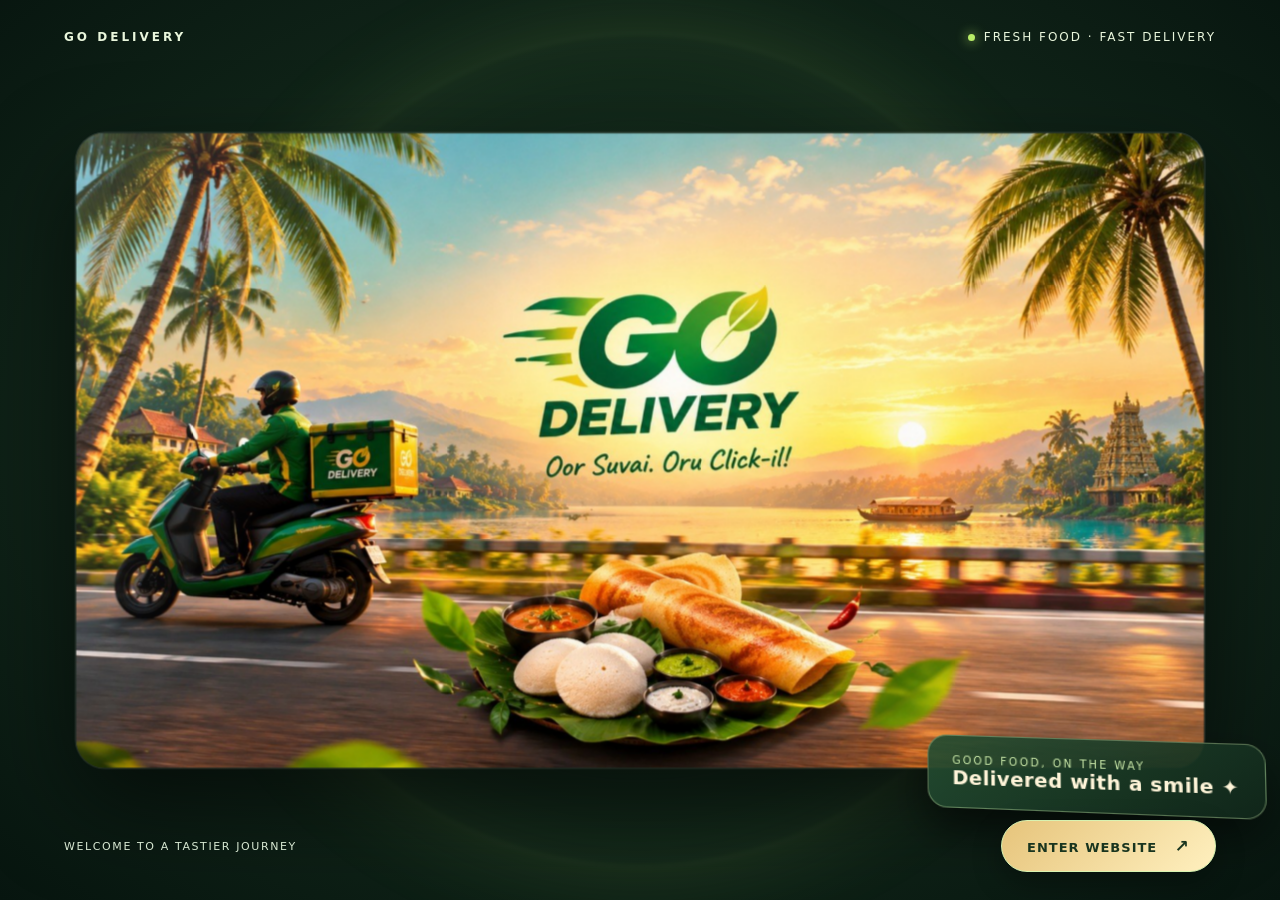
<file: index.html>
<!DOCTYPE html>
<html lang="en">
<head>
  <meta charset="UTF-8">
  <meta name="viewport" content="width=device-width, initial-scale=1">
  <title>GO Delivery — Food Delivery in Your City</title>
  <link rel="icon" href="images/favicon.png" type="image/png">
  <meta name="description" content="GO Delivery: Oor Suvai. Oru Click-il! Fast, fresh food delivery in your city.">
  <!-- First visit in a browser session: show the intro page, then come back here. -->
  <script>try { if (!sessionStorage.getItem("goIntroSeen")) location.replace("intro.html"); } catch (e) {}</script>
  <link rel="stylesheet" href="css/style.css">
</head>
<body>
  <!-- NAVBAR -->
  <header class="nav">
    <a href="#home" class="logo" aria-label="GO Delivery, back to top"><span class="logo__go">GO</span><span class="logo__word">Delivery</span></a>
    <nav aria-label="Main navigation" id="mainNav">
      <ul class="nav__links">
        <li><a href="#home">Home</a></li>
        <li><a href="#menu">Menu</a></li>
        <li><a href="#service">Service</a></li>
        <li><a href="#discover">Discover</a></li>
        <li><a href="#contact">Contact</a></li>
        <li><a href="track.html">Track Order</a></li>
      </ul>
    </nav>
    <div class="nav__tools">
      <label class="search">
        <span class="sr-only">Search food</span>
        <input type="search" id="search" placeholder="Search food…" autocomplete="off">
      </label>
      <button class="cart-btn" id="cartBtn" aria-label="Open cart">🛒<span class="cart-btn__count" id="cartCount">0</span></button>
      <button class="menu-btn" id="menuBtn" aria-label="Open menu" aria-expanded="false" aria-controls="mainNav"><span></span><span></span><span></span></button>
    </div>
  </header>

  <main>
    <!-- HERO -->
    <section class="hero" id="home">
      <div class="hero__text">
        <p class="eyebrow">Oor Suvai. Oru Click-il!</p>
        <h1>We have <span>faster Delivery</span> in your City.</h1>
        <p class="hero__sub">We are the fastest and tastiest food delivery service in your city.</p>
        <div class="hero__actions">
          <a href="#menu" class="btn">Order Now</a>
          <a href="#service" class="btn btn--ghost">Order process</a>
        </div>
        <ul class="hero__facts" aria-label="Highlights">
          <li>⏱️ <b>30 min</b> average delivery</li>
          <li>📍 <b>Live</b> order tracking</li>
          <li>🏷️ <b>10% OFF</b> with FAST10</li>
        </ul>
      </div>
    </section>

    <!-- MENU -->
    <section class="section" id="menu">
      <h2>Popular Food</h2>
      <div class="chips" id="chips" role="group" aria-label="Food categories">
        <button class="chip is-active" data-cat="all" aria-pressed="true">All</button>
        <button class="chip" data-cat="pizza" aria-pressed="false">Pizza</button>
        <button class="chip" data-cat="pasta" aria-pressed="false">Pasta</button>
        <button class="chip" data-cat="burger" aria-pressed="false">Burger</button>
        <button class="chip" data-cat="drinks" aria-pressed="false">Drinks</button>
        <button class="chip" data-cat="desserts" aria-pressed="false">Desserts</button>
      </div>
      <div class="grid" id="grid"></div>
    </section>

    <!-- OFFERS -->
    <section class="section section--tint" id="discover">
      <h2>Offers for You</h2>
      <div class="offers">
        <article class="offer"><h3>10% OFF</h3><p>On your whole order</p><button class="btn btn--small" data-code="FAST10">Use FAST10</button></article>
        <article class="offer"><h3>Free delivery</h3><p>On orders above ₹500</p><button class="btn btn--small" data-scroll="#menu">Order now</button></article>
        <article class="offer"><h3>₹50 OFF</h3><p>On orders above ₹400</p><button class="btn btn--small" data-code="SAVE50">Use SAVE50</button></article>
      </div>
    </section>

    <!-- ORDER PROCESS -->
    <section class="section" id="service">
      <h2>How it works</h2>
      <ol class="steps">
        <li><span>1</span><h3>Choose</h3><p>Pick your favourite food from the menu.</p></li>
        <li><span>2</span><h3>Order</h3><p>Add to cart and place your order.</p></li>
        <li><span>3</span><h3>Enjoy</h3><p>Our rider brings it hot to your door.</p></li>
      </ol>
    </section>
  </main>

  <footer class="footer" id="contact">
    <p><b>GO Delivery</b> · Sample project, not a real delivery service. Orders are not sent anywhere.</p>
    <p>Phone: +91 00000 00000 · hello@godelivery.example · © <span id="year">2026</span> · <a href="intro.html">Replay intro</a></p>
  </footer>

  <!-- CART DRAWER -->
  <div class="overlay" id="overlay" hidden></div>
  <aside class="drawer" id="drawer" aria-label="Your cart" aria-hidden="true">
    <div class="drawer__head"><h2>Your Cart</h2><button id="closeCart" aria-label="Close cart">×</button></div>
    <div class="drawer__body" id="cartItems"></div>
    <div class="drawer__foot">
      <form class="coupon" id="couponForm">
        <label class="sr-only" for="coupon">Coupon code</label>
        <input id="coupon" placeholder="Coupon (try FAST10)" autocomplete="off">
        <button class="btn btn--small" type="submit">Apply</button>
      </form>
      <p class="coupon__msg" id="couponMsg" role="status"></p>
      <dl class="totals">
        <div><dt>Subtotal</dt><dd id="subtotal">₹0</dd></div>
        <div><dt>Discount</dt><dd id="discount">−₹0</dd></div>
        <div><dt>Delivery</dt><dd id="delivery">₹0</dd></div>
        <div class="totals__total"><dt>Total</dt><dd id="total">₹0</dd></div>
      </dl>
      <button class="btn btn--block" id="placeOrder" disabled>Place Order</button>
    </div>
  </aside>

  <script src="js/script.js"></script>
</body>
</html>
</file>
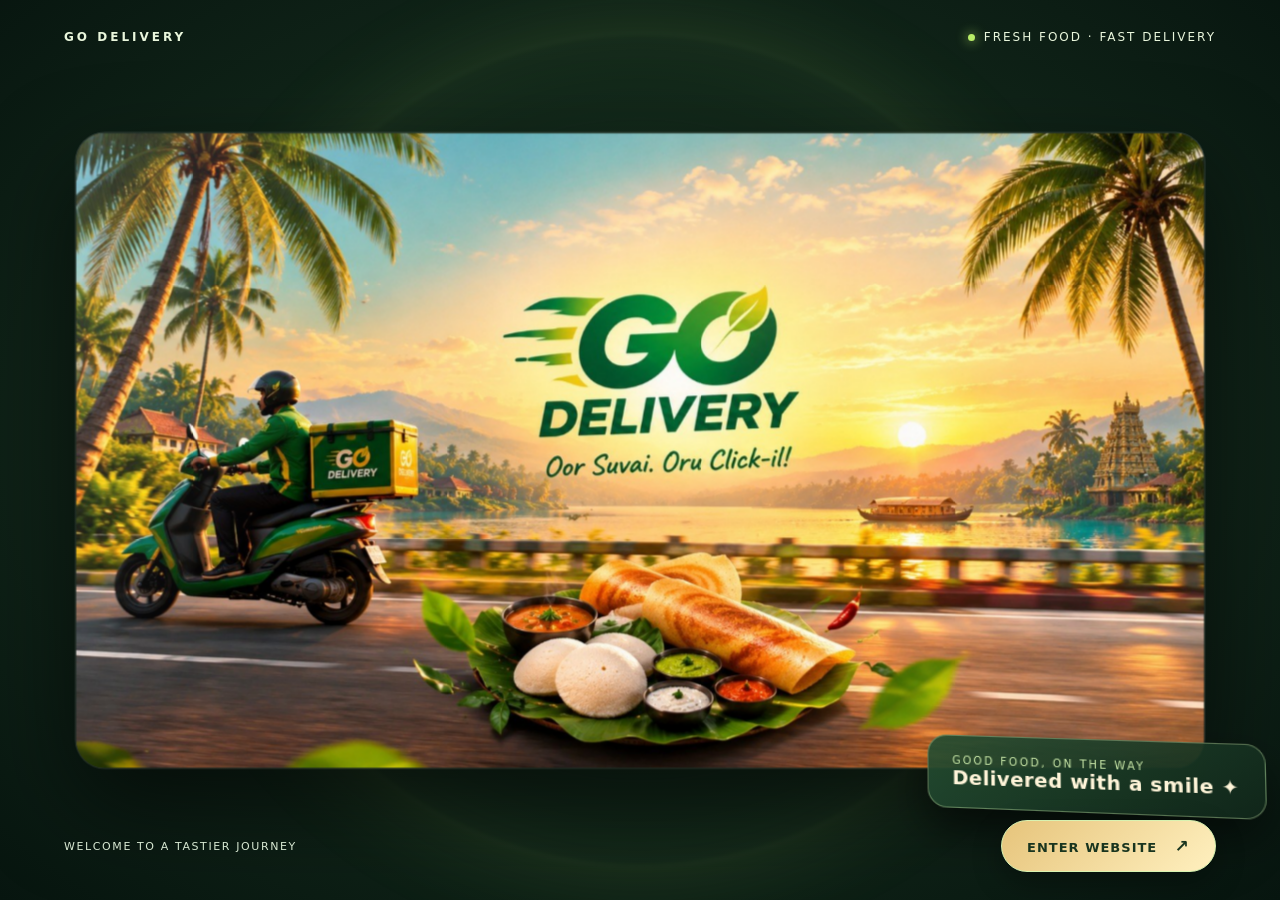
<file: intro.html>
<!doctype html>
<html lang="en">
<head>
<meta charset="utf-8">
<meta name="viewport" content="width=device-width, initial-scale=1">
<title>GO Delivery — Welcome</title>
<link rel="icon" href="images/favicon.png" type="image/png">
<link rel="preload" as="image" href="images/go-delivery-poster.jpg">
<link rel="stylesheet" href="css/intro.css">
</head>
<body>
<section class="intro" id="intro" aria-label="GO Delivery introduction">
  <div class="ambient"><i class="orb one"></i><i class="orb two"></i><i class="orb three"></i></div>
  <div class="topline"><div class="brand">GO DELIVERY</div><div class="status"><i class="dot"></i> Fresh food · Fast delivery</div></div>
  <div class="scene" id="scene">
    <div class="poster-wrap"><img class="poster" src="images/go-delivery-poster.jpg" alt="GO Delivery rider on a scooter with dosa, idli and chutneys at sunset. Oor Suvai. Oru Click-il!"></div>
    <div class="float-card"><small>Good food, on the way</small><strong>Delivered with a smile ✦</strong></div>
  </div>
  <div class="intro-bottom"><span>Welcome to a tastier journey</span><a class="enter" id="enterBtn" href="index.html">ENTER WEBSITE <span aria-hidden="true">↗</span></a></div>
</section>
<script src="js/intro.js"></script>
</body>
</html>
</file>
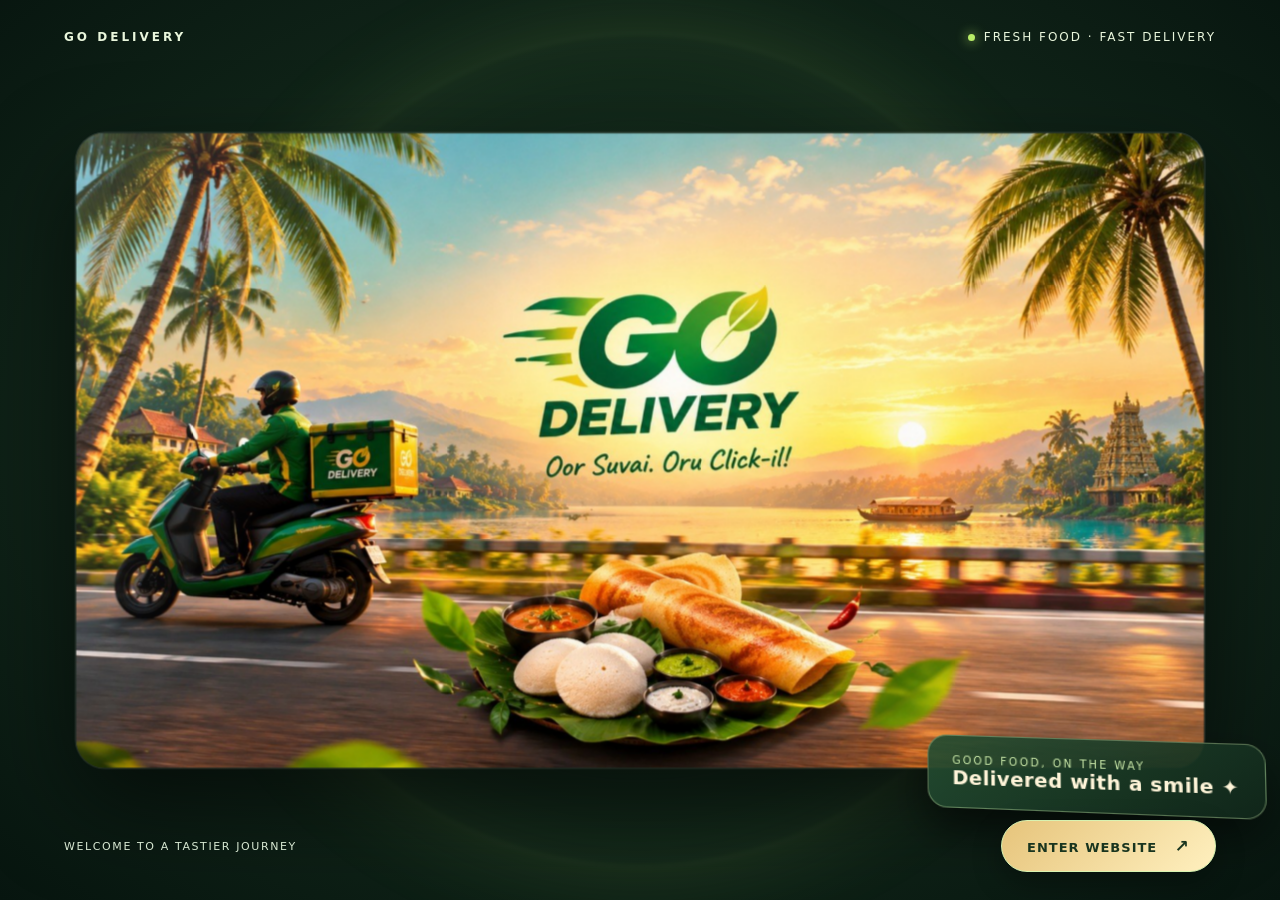
<file: payment.html>
<!DOCTYPE html>
<html lang="en">
<head>
  <meta charset="UTF-8">
  <meta name="viewport" content="width=device-width, initial-scale=1">
  <title>Payment — GO Delivery</title>
  <link rel="icon" href="images/favicon.png" type="image/png">
  <link rel="stylesheet" href="css/style.css">
  <link rel="stylesheet" href="css/pages.css">
</head>
<body>
  <header class="nav">
    <a href="index.html" class="logo"><span class="logo__go">GO</span><span class="logo__word">Delivery</span></a>
    <a href="track.html">Track order</a>
  </header>

  <main class="page">
    <section class="box">
      <h2>Order Summary</h2>
      <div id="summary"></div>
    </section>

    <section class="box">
      <h2>Payment</h2>
      <form id="payForm">
        <div class="methods">
          <label><input type="radio" name="method" value="upi" checked> 📱 UPI</label>
          <label><input type="radio" name="method" value="card"> 💳 Card</label>
          <label><input type="radio" name="method" value="cod"> 💵 Cash</label>
        </div>

        <div id="upiBox">
          <label class="field">UPI ID
            <input id="upi" placeholder="name@upi">
          </label>
        </div>

        <div id="cardBox" hidden>
          <label class="field">Card number
            <input id="cardNo" placeholder="1234 5678 9012 3456" maxlength="19" inputmode="numeric">
          </label>
          <div class="two">
            <label class="field">Expiry <input id="exp" placeholder="MM/YY" maxlength="5"></label>
            <label class="field">CVV <input id="cvv" placeholder="123" maxlength="3" inputmode="numeric" type="password"></label>
          </div>
        </div>

        <p id="codBox" class="note" hidden>Pay in cash when the rider arrives.</p>

        <p class="error" id="error" role="alert"></p>
        <button class="btn btn--block" id="payBtn" type="submit">Pay Now</button>
        <p class="note">Demo only: no real payment happens. Never type real card details here.</p>
      </form>
    </section>
  </main>

  <script src="js/payment.js"></script>
</body>
</html>
</file>
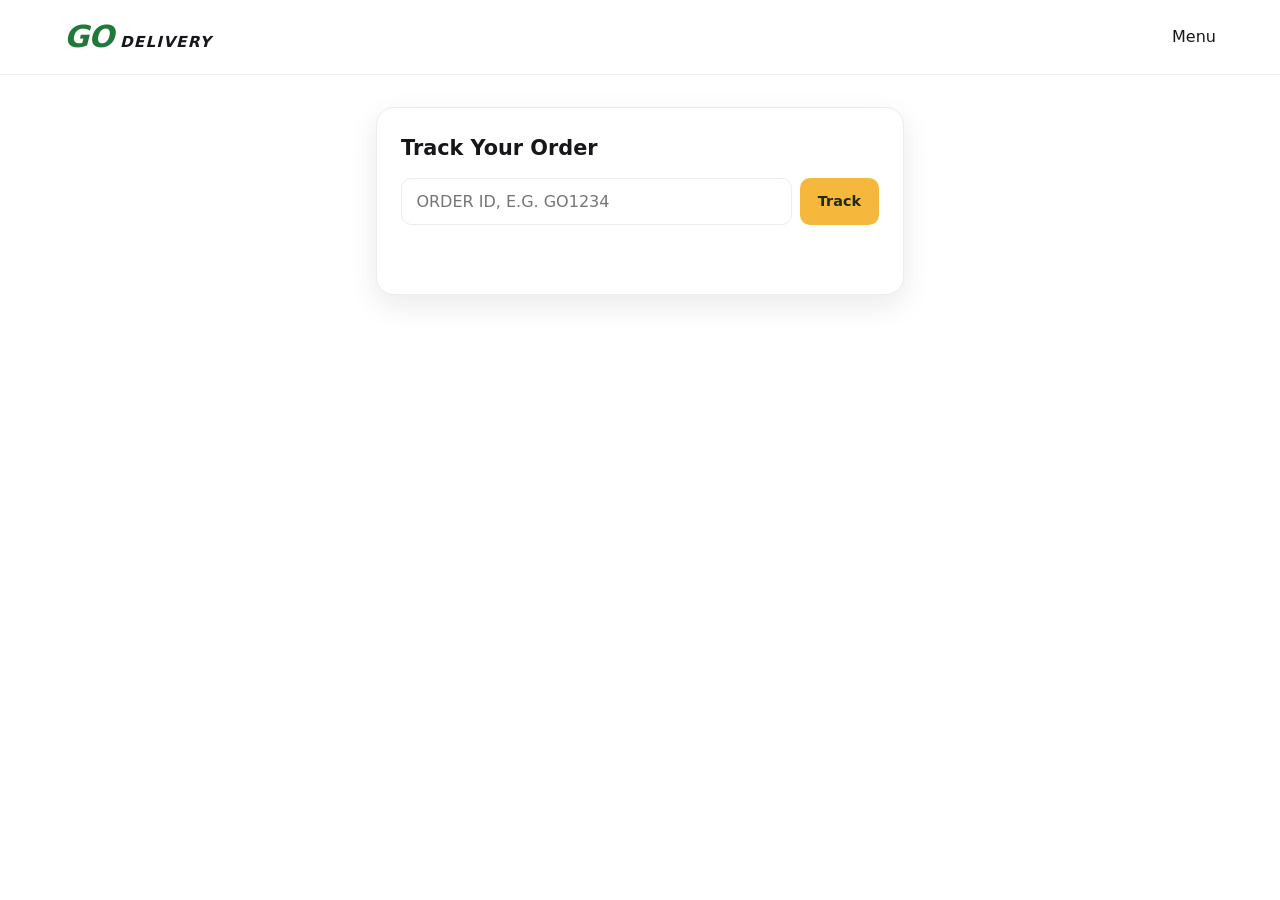
<file: track.html>
<!DOCTYPE html>
<html lang="en">
<head>
  <meta charset="UTF-8">
  <meta name="viewport" content="width=device-width, initial-scale=1">
  <title>Track Order — GO Delivery</title>
  <link rel="icon" href="images/favicon.png" type="image/png">
  <link rel="stylesheet" href="css/style.css">
  <link rel="stylesheet" href="css/pages.css">
</head>
<body>
  <header class="nav">
    <a href="index.html" class="logo"><span class="logo__go">GO</span><span class="logo__word">Delivery</span></a>
    <a href="index.html#menu">Menu</a>
  </header>

  <main class="page">
    <section class="box">
      <h2>Track Your Order</h2>
      <form class="track-form" id="trackForm">
        <input id="orderId" placeholder="Order ID, e.g. GO1234" aria-label="Order ID">
        <button class="btn btn--small" type="submit">Track</button>
      </form>
      <p class="error" id="msg" role="alert"></p>
    </section>

    <section class="box" id="result" hidden>
      <h2 id="title"></h2>
      <p class="note" id="info"></p>
      <ol class="timeline" id="timeline"></ol>
    </section>
  </main>

  <script src="js/track.js"></script>
</body>
</html>
</file>
<file: css/style.css>
/* GO Delivery — main site styles */
:root {
  --gold: #f5b83d;
  --gold-dark: #e0a020;
  --green: #1f7a3a;
  --green-dark: #0b2415;
  --ink: #17161a;
  --muted: #5f6068;
  --bg: #fff;
  --tint: #fff8e9;
  --line: #ececf0;
  --radius: 18px;
  --shadow: 0 10px 30px rgba(23, 22, 26, .09);
}
*, *::before, *::after { box-sizing: border-box; }
html { scroll-behavior: smooth; scroll-padding-top: 90px; }
body { margin: 0; font-family: system-ui, -apple-system, "Segoe UI", Roboto, sans-serif; color: var(--ink); background: var(--bg); line-height: 1.6; }
h1, h2, h3, p { margin: 0 0 .6em; }
ul, ol { list-style: none; margin: 0; padding: 0; }
a { color: inherit; text-decoration: none; }
button, input { font: inherit; }
[hidden] { display: none !important; }
:focus-visible { outline: 3px solid var(--gold); outline-offset: 2px; }
.sr-only { position: absolute; width: 1px; height: 1px; overflow: hidden; clip: rect(0 0 0 0); }

/* Buttons */
.btn { display: inline-block; padding: .8rem 1.6rem; border: 2px solid var(--gold); border-radius: 10px; background: var(--gold); color: #1d2b12; font-weight: 700; cursor: pointer; transition: transform .2s, background .2s; }
.btn:hover { background: var(--gold-dark); border-color: var(--gold-dark); transform: translateY(-2px); }
.btn--ghost { background: transparent; color: #fff; border-color: rgba(255, 255, 255, .45); }
.btn--ghost:hover { background: rgba(255, 255, 255, .12); border-color: var(--gold); }
.btn--small { padding: .5rem 1rem; font-size: .9rem; }
.btn--block { width: 100%; }
.btn:disabled { opacity: .5; cursor: not-allowed; transform: none; }

/* Navbar (Flexbox) */
.nav { position: sticky; top: 0; z-index: 50; display: flex; align-items: center; justify-content: space-between; gap: 1rem; flex-wrap: wrap; padding: .8rem 5%; background: rgba(255, 255, 255, .95); backdrop-filter: blur(8px); border-bottom: 1px solid var(--line); }
.logo { display: inline-flex; align-items: baseline; gap: .4rem; font-style: italic; }
.logo__go { font-size: 1.9rem; font-weight: 900; color: var(--green); letter-spacing: -.02em; }
.logo__word { font-size: .95rem; font-weight: 800; letter-spacing: .08em; text-transform: uppercase; }
.nav__links { display: flex; gap: 1.6rem; }
.nav__links a { font-size: .95rem; padding: .3rem 0; border-bottom: 2px solid transparent; }
.nav__links a:hover { color: var(--green); border-color: var(--green); }
.nav__tools { display: flex; align-items: center; gap: .8rem; }
.search input { width: 190px; padding: .5rem 1rem; border: 1px solid var(--line); border-radius: 999px; background: #fafafa; }
.cart-btn { position: relative; width: 44px; height: 44px; border: 1px solid var(--line); border-radius: 50%; background: #fff; font-size: 1.2rem; cursor: pointer; transition: border-color .2s; }
.cart-btn:hover { border-color: var(--gold); }
.cart-btn__count { position: absolute; top: -4px; right: -4px; min-width: 20px; height: 20px; padding: 0 5px; border-radius: 999px; background: var(--green); color: #fff; font-size: .72rem; line-height: 20px; font-weight: 700; }

/* Hamburger button (only visible on mobile) */
.menu-btn { display: none; flex-direction: column; justify-content: center; align-items: center; gap: 5px; width: 44px; height: 44px; border: 1px solid var(--line); border-radius: 50%; background: #fff; cursor: pointer; }
.menu-btn span { width: 18px; height: 2px; border-radius: 2px; background: var(--ink); transition: transform .25s, opacity .25s; }
.menu-btn.is-open span:nth-child(1) { transform: translateY(7px) rotate(45deg); }
.menu-btn.is-open span:nth-child(2) { opacity: 0; }
.menu-btn.is-open span:nth-child(3) { transform: translateY(-7px) rotate(-45deg); }

/* Hero: artwork as background, text on the left */
.hero {
  --hero-bg: var(--green-dark);
  position: relative; isolation: isolate; overflow: hidden;
  display: flex; align-items: center;
  min-height: clamp(480px, 42vw, 640px);
  padding: 3.5rem 5%;
  background: var(--hero-bg); color: #fff;
}
/* the image, fading into the dark panel on its left edge */
.hero::before {
  content: ""; position: absolute; z-index: -2; top: 0; right: 0;
  height: 100%; min-width: 55%; aspect-ratio: 1024 / 559;
  background: url("../images/go-delivery-hero.jpg") center / cover no-repeat;
  -webkit-mask-image: linear-gradient(90deg, transparent 0, #000 32%);
          mask-image: linear-gradient(90deg, transparent 0, #000 32%);
}
/* extra shade behind the text so it stays readable */
.hero::after {
  content: ""; position: absolute; z-index: -1; inset: 0;
  background: linear-gradient(90deg, var(--hero-bg) 0, rgba(11, 36, 21, .6) 34%, transparent 52%);
}
.hero__text { max-width: 420px; }
.eyebrow { color: var(--gold); font-weight: 700; letter-spacing: .08em; text-transform: uppercase; font-size: .85rem; }
.hero h1 { font-size: clamp(2rem, 3.6vw, 3.2rem); line-height: 1.1; text-shadow: 0 4px 20px rgba(0, 0, 0, .35); }
.hero h1 span { color: var(--gold); }
.hero__sub { color: #d9e8d4; margin-bottom: 1.6rem; }
.hero__actions { display: flex; flex-wrap: wrap; gap: 1rem; margin-bottom: 1.6rem; }
.hero__facts { display: flex; flex-wrap: wrap; gap: .6rem; }
.hero__facts li { padding: .3rem .8rem; border: 1px solid rgba(255, 255, 255, .25); border-radius: 999px; background: rgba(255, 255, 255, .08); backdrop-filter: blur(4px); font-size: .82rem; }
.hero__facts b { color: var(--gold); }

/* Sections */
.section { padding: 4rem 5%; }
.section--tint { background: var(--tint); }
.section h2 { font-size: clamp(1.8rem, 4vw, 2.4rem); margin-bottom: 1.2rem; }

/* Category chips */
.chips { display: flex; flex-wrap: wrap; gap: .6rem; margin-bottom: 2rem; }
.chip { padding: .5rem 1.2rem; border: 1px solid var(--line); border-radius: 999px; background: #fff; cursor: pointer; transition: .2s; }
.chip:hover { border-color: var(--gold); }
.chip.is-active { background: var(--ink); border-color: var(--ink); color: #fff; }

/* Food cards (Grid + hover) */
.grid { display: grid; grid-template-columns: repeat(auto-fill, minmax(230px, 1fr)); gap: 1.4rem; }
.card { position: relative; padding: 1.2rem; background: #fff; border: 1px solid var(--line); border-radius: var(--radius); transition: transform .25s, box-shadow .25s; }
.card:hover { transform: translateY(-6px); box-shadow: var(--shadow); }
.card__img { height: 150px; margin-bottom: .8rem; border-radius: 14px; overflow: hidden; background: var(--tint); }
.card__img img { display: block; width: 100%; height: 100%; object-fit: cover; transition: transform .35s; }
.card:hover .card__img img { transform: scale(1.08); }
.card__rating { position: absolute; top: 1.6rem; left: 1.6rem; padding: .1rem .5rem; border-radius: 999px; background: #fff; font-size: .78rem; font-weight: 700; }
.card h3 { font-size: 1.1rem; margin-bottom: .2rem; }
.card p { color: var(--muted); font-size: .88rem; }
.card__foot { display: flex; align-items: center; justify-content: space-between; }
.card__foot strong { font-size: 1.2rem; }
.add { width: 38px; height: 38px; border: 0; border-radius: 50%; background: var(--ink); color: #fff; font-size: 1.4rem; line-height: 1; cursor: pointer; transition: background .2s, transform .2s; }
.add:hover { background: var(--green); transform: scale(1.12); }
.grid__empty { grid-column: 1 / -1; color: var(--muted); }

/* Offers & steps */
.offers, .steps { display: grid; grid-template-columns: repeat(auto-fit, minmax(240px, 1fr)); gap: 1.4rem; }
.offer { padding: 1.6rem; background: #fff; border-radius: var(--radius); border: 1px dashed var(--gold); transition: transform .25s; }
.offer:hover { transform: translateY(-4px); }
.offer h3 { font-size: 1.8rem; color: var(--green); }
.steps li { padding: 1.6rem; border: 1px solid var(--line); border-radius: var(--radius); transition: box-shadow .25s; }
.steps li:hover { box-shadow: var(--shadow); }
.steps span { display: grid; place-items: center; width: 42px; height: 42px; margin-bottom: .8rem; border-radius: 50%; background: var(--gold); font-weight: 800; }

.footer { padding: 2rem 5%; background: var(--ink); color: #d9d9de; text-align: center; font-size: .9rem; }
.footer p { margin: .2rem 0; }
.footer a { color: var(--gold); text-decoration: underline; }

/* Cart drawer */
.overlay { position: fixed; inset: 0; z-index: 90; background: rgba(0, 0, 0, .45); }
.drawer { position: fixed; top: 0; right: 0; z-index: 100; display: flex; flex-direction: column; width: min(400px, 100%); height: 100%; background: #fff; box-shadow: var(--shadow); transform: translateX(105%); visibility: hidden; transition: transform .35s, visibility .35s; }
.drawer.is-open { transform: none; visibility: visible; }
.drawer__head { display: flex; align-items: center; justify-content: space-between; padding: 1rem 1.4rem; border-bottom: 1px solid var(--line); }
.drawer__head h2 { margin: 0; font-size: 1.4rem; }
.drawer__head button { width: 40px; height: 40px; border: 0; background: none; font-size: 1.8rem; cursor: pointer; }
.drawer__body { flex: 1; overflow-y: auto; padding: 1rem 1.4rem; }
.drawer__empty { color: var(--muted); text-align: center; margin-top: 2rem; }
.line { display: grid; grid-template-columns: 44px 1fr auto; gap: .8rem; align-items: center; padding: .7rem 0; border-bottom: 1px solid var(--line); }
.line__icon { width: 44px; height: 44px; border-radius: 10px; object-fit: cover; }
.line__name { font-weight: 600; font-size: .95rem; }
.line__price { color: var(--muted); font-size: .85rem; }
.qty { display: flex; align-items: center; gap: .5rem; }
.qty button { width: 28px; height: 28px; border: 1px solid var(--line); border-radius: 50%; background: #fff; cursor: pointer; }
.qty button:hover { border-color: var(--gold); }
.drawer__foot { padding: 1rem 1.4rem 1.4rem; border-top: 1px solid var(--line); }
.coupon { display: flex; gap: .5rem; }
.coupon input { flex: 1; padding: .55rem .9rem; border: 1px solid var(--line); border-radius: 10px; text-transform: uppercase; }
.coupon__msg { min-height: 1.4em; margin: .3rem 0; font-size: .85rem; color: var(--muted); }
.totals { margin: 0 0 1rem; }
.totals div { display: flex; justify-content: space-between; font-size: .95rem; }
.totals dt, .totals dd { margin: 0; }
.totals__total { margin-top: .4rem; padding-top: .4rem; border-top: 1px solid var(--line); font-weight: 800; font-size: 1.1rem !important; }
.order-done { text-align: center; margin-top: 2rem; }
.order-done b { display: block; font-size: 3rem; }

/* Responsive */
@media (max-width: 1180px) {
  /* artwork moves under the text */
  .hero { align-items: flex-start; justify-content: center; text-align: center; padding-bottom: calc(54.6vw + 1.5rem); }
  .hero::before {
    top: auto; bottom: 0; left: 0; width: 100%; min-width: 0; height: auto;
    -webkit-mask-image: linear-gradient(180deg, transparent 0, #000 30%);
            mask-image: linear-gradient(180deg, transparent 0, #000 30%);
  }
  .hero::after { display: none; }
  .hero__text { max-width: 560px; }
  .hero__actions, .hero__facts { justify-content: center; }
}
@media (max-width: 860px) {
  .menu-btn { display: flex; }
  /* links become a dropdown panel under the navbar */
  .nav nav { order: 3; width: 100%; display: none; }
  .nav nav.is-open { display: block; }
  .nav__links { flex-direction: column; gap: 0; border-top: 1px solid var(--line); }
  .nav__links a { display: block; padding: .8rem .2rem; border-bottom: 1px solid var(--line); font-size: 1.05rem; }
}
@media (max-width: 480px) { .search input { width: 100px; } }
@media (prefers-reduced-motion: reduce) { * { animation: none !important; transition: none !important; } html { scroll-behavior: auto; } }
</file>
<file: css/intro.css>
/* GO Delivery — intro / splash page styles */
:root{--green:#174d2c;--lime:#b9ed68;--gold:#ffd27b;--cream:#fff8e9}
*{box-sizing:border-box}html{scroll-behavior:smooth}body{margin:0;background:#07150f;color:white;font-family:Inter,system-ui,Arial,sans-serif;overflow-x:hidden}
.intro{min-height:100svh;position:relative;display:grid;place-items:center;perspective:1400px;isolation:isolate;overflow:hidden;background:radial-gradient(ellipse at 50% 48%,#315a35 0%,#142a1c 44%,#07150f 100%)}
.intro:before,.intro:after{content:"";position:absolute;border-radius:50%;filter:blur(2px);pointer-events:none;z-index:-1}
.intro:before{width:65vw;height:65vw;border:1px solid #c5ef8b25;box-shadow:0 0 100px #b9ed6820,inset 0 0 100px #b9ed6815;animation:orbit 22s linear infinite}
.intro:after{width:35vw;height:35vw;background:#b9ed6810;filter:blur(65px)}
.ambient{position:absolute;inset:0;pointer-events:none;overflow:hidden}
.orb{position:absolute;border-radius:50%;background:linear-gradient(135deg,#fff5c7,#d4a64b);opacity:.5;filter:blur(1px);animation:float 7s ease-in-out infinite}
.orb.one{width:9px;height:9px;left:12%;top:22%}
.orb.two{width:6px;height:6px;right:16%;top:30%;animation-delay:-2s}
.orb.three{width:12px;height:12px;left:22%;bottom:18%;animation-delay:-4s}
.scene{width:min(1100px,92vw);position:relative;transform-style:preserve-3d;transition:transform .18s ease-out;will-change:transform;z-index:2}
.poster-wrap{position:relative;border-radius:28px;overflow:hidden;transform-style:preserve-3d;box-shadow:0 35px 90px #0009,0 0 0 1px #fff3;transform:translateZ(35px)}
.poster{display:block;width:100%;height:auto;aspect-ratio:16/9;object-fit:cover;transition:transform 1.1s cubic-bezier(.2,.8,.2,1),filter 1s}
.poster-wrap:after{content:"";position:absolute;inset:0;background:linear-gradient(120deg,#fff3,transparent 28%,transparent 70%,#d6ff9b12);mix-blend-mode:screen;pointer-events:none}
.scene:hover .poster{transform:scale(1.025)}
.float-card{position:absolute;right:-25px;bottom:-28px;z-index:5;padding:17px 22px;border:1px solid #e5ffbd55;border-radius:18px;background:linear-gradient(145deg,#244d31ed,#102619ed);box-shadow:0 18px 40px #0008;transform:translateZ(95px) rotateY(-9deg) rotateX(5deg);animation:cardFloat 5s ease-in-out infinite}
.float-card small{display:block;color:#c8e7a8;font-size:10px;letter-spacing:2px;text-transform:uppercase}
.float-card strong{font-size:18px;letter-spacing:.4px;color:#fff5d9}
.topline{position:absolute;top:30px;left:5vw;right:5vw;display:flex;justify-content:space-between;align-items:center;z-index:4;color:#e9f6dc;font-size:12px;letter-spacing:2px;text-transform:uppercase}
.brand{font-weight:900;letter-spacing:3px}
.status{display:flex;align-items:center;gap:9px}
.dot{width:7px;height:7px;border-radius:50%;background:#b9ed68;box-shadow:0 0 12px #b9ed68}
.intro-bottom{position:absolute;bottom:28px;left:5vw;right:5vw;display:flex;justify-content:space-between;align-items:center;z-index:4;color:#d8e8d2;font-size:11px;letter-spacing:1.6px;text-transform:uppercase}
.enter{display:inline-block;font-size:13px;text-decoration:none;border:1px solid #d8f2b1;background:linear-gradient(135deg,#e6c47b,#fff0bf);color:#19351f;font-weight:900;letter-spacing:1px;border-radius:999px;padding:15px 25px;cursor:pointer;box-shadow:0 10px 30px #0005;transition:transform .25s,box-shadow .25s}
.enter:hover{transform:translateY(-4px) scale(1.04);box-shadow:0 16px 35px #0008}
.enter span{font-size:17px;margin-left:12px}
body.leaving .scene{animation:zoomAway .95s cubic-bezier(.7,0,.2,1) forwards}body.leaving .topline,body.leaving .intro-bottom{animation:fadeAway .45s forwards}body.leaving .intro{animation:fadeBg .95s forwards}
@keyframes float{0%,100%{transform:translateY(0)}50%{transform:translateY(-24px)}}
@keyframes cardFloat{0%,100%{translate:0 0}50%{translate:0 -12px}}
@keyframes orbit{to{transform:rotate(360deg)}}
@keyframes zoomAway{to{transform:translateZ(500px) scale(1.8);opacity:0;filter:blur(8px)}}
@keyframes fadeAway{to{opacity:0;transform:translateY(20px)}}
@keyframes fadeBg{to{opacity:0}}
@media(max-width:650px){.scene{width:94vw}
.poster-wrap{border-radius:17px}
.float-card{right:8px;bottom:-42px;padding:11px 14px}
.float-card strong{font-size:14px}
.topline{top:18px;font-size:9px}
.intro-bottom{bottom:16px;font-size:9px;gap:12px}
.enter{padding:12px 17px;font-size:11px}
.intro:before{width:110vw;height:110vw}}
@media(prefers-reduced-motion:reduce){*,*:before,*:after{animation-duration:.01ms!important;transition-duration:.01ms!important;scroll-behavior:auto!important}}
</file>
<file: css/pages.css>
/* Styles for payment.html and track.html (uses the variables from style.css) */
.page { max-width: 560px; margin: 2rem auto; padding: 0 1rem; }
.box { padding: 1.5rem; margin-bottom: 1.2rem; background: #fff; border: 1px solid var(--line); border-radius: var(--radius); box-shadow: var(--shadow); }
.box h2 { font-size: 1.3rem; }
.row { display: flex; justify-content: space-between; padding: .3rem 0; }
.row.total { margin-top: .4rem; padding-top: .6rem; border-top: 1px solid var(--line); font-weight: 800; font-size: 1.1rem; }

.methods { display: flex; gap: .6rem; margin-bottom: 1rem; }
.methods label { flex: 1; padding: .6rem; text-align: center; border: 1px solid var(--line); border-radius: 10px; cursor: pointer; }
.methods input { display: none; }
.methods label:has(input:checked) { border-color: var(--gold); background: var(--tint); font-weight: 700; }

.field { display: block; margin-bottom: .8rem; font-size: .9rem; }
.field input { width: 100%; padding: .6rem .9rem; margin-top: .2rem; border: 1px solid var(--line); border-radius: 10px; }
.two { display: flex; gap: .8rem; }
.note { color: var(--muted); font-size: .85rem; }
.error { color: #c0392b; min-height: 1.4em; font-size: .9rem; }

/* Tracking steps */
.track-form { display: flex; gap: .5rem; margin-bottom: 1rem; }
.track-form input { flex: 1; padding: .6rem .9rem; border: 1px solid var(--line); border-radius: 10px; text-transform: uppercase; }
.timeline li { position: relative; padding: 0 0 1.4rem 3rem; color: var(--muted); }
.timeline li::before { content: ""; position: absolute; left: 14px; top: 30px; bottom: 0; width: 2px; background: var(--line); }
.timeline li:last-child::before { display: none; }
.timeline .dot { position: absolute; left: 0; top: 0; display: grid; place-items: center; width: 30px; height: 30px; border-radius: 50%; background: var(--line); }
.timeline li.done { color: var(--ink); }
.timeline li.done .dot { background: var(--green); color: #fff; }
.timeline li.now .dot { background: var(--gold); animation: pulse 1.2s infinite; }
.timeline li.now { color: var(--ink); font-weight: 700; }
.timeline b { display: block; }
@keyframes pulse { 50% { transform: scale(1.15); } }

.thumb { width: 28px; height: 28px; margin-right: .3rem; border-radius: 6px; object-fit: cover; vertical-align: middle; }
</file>
